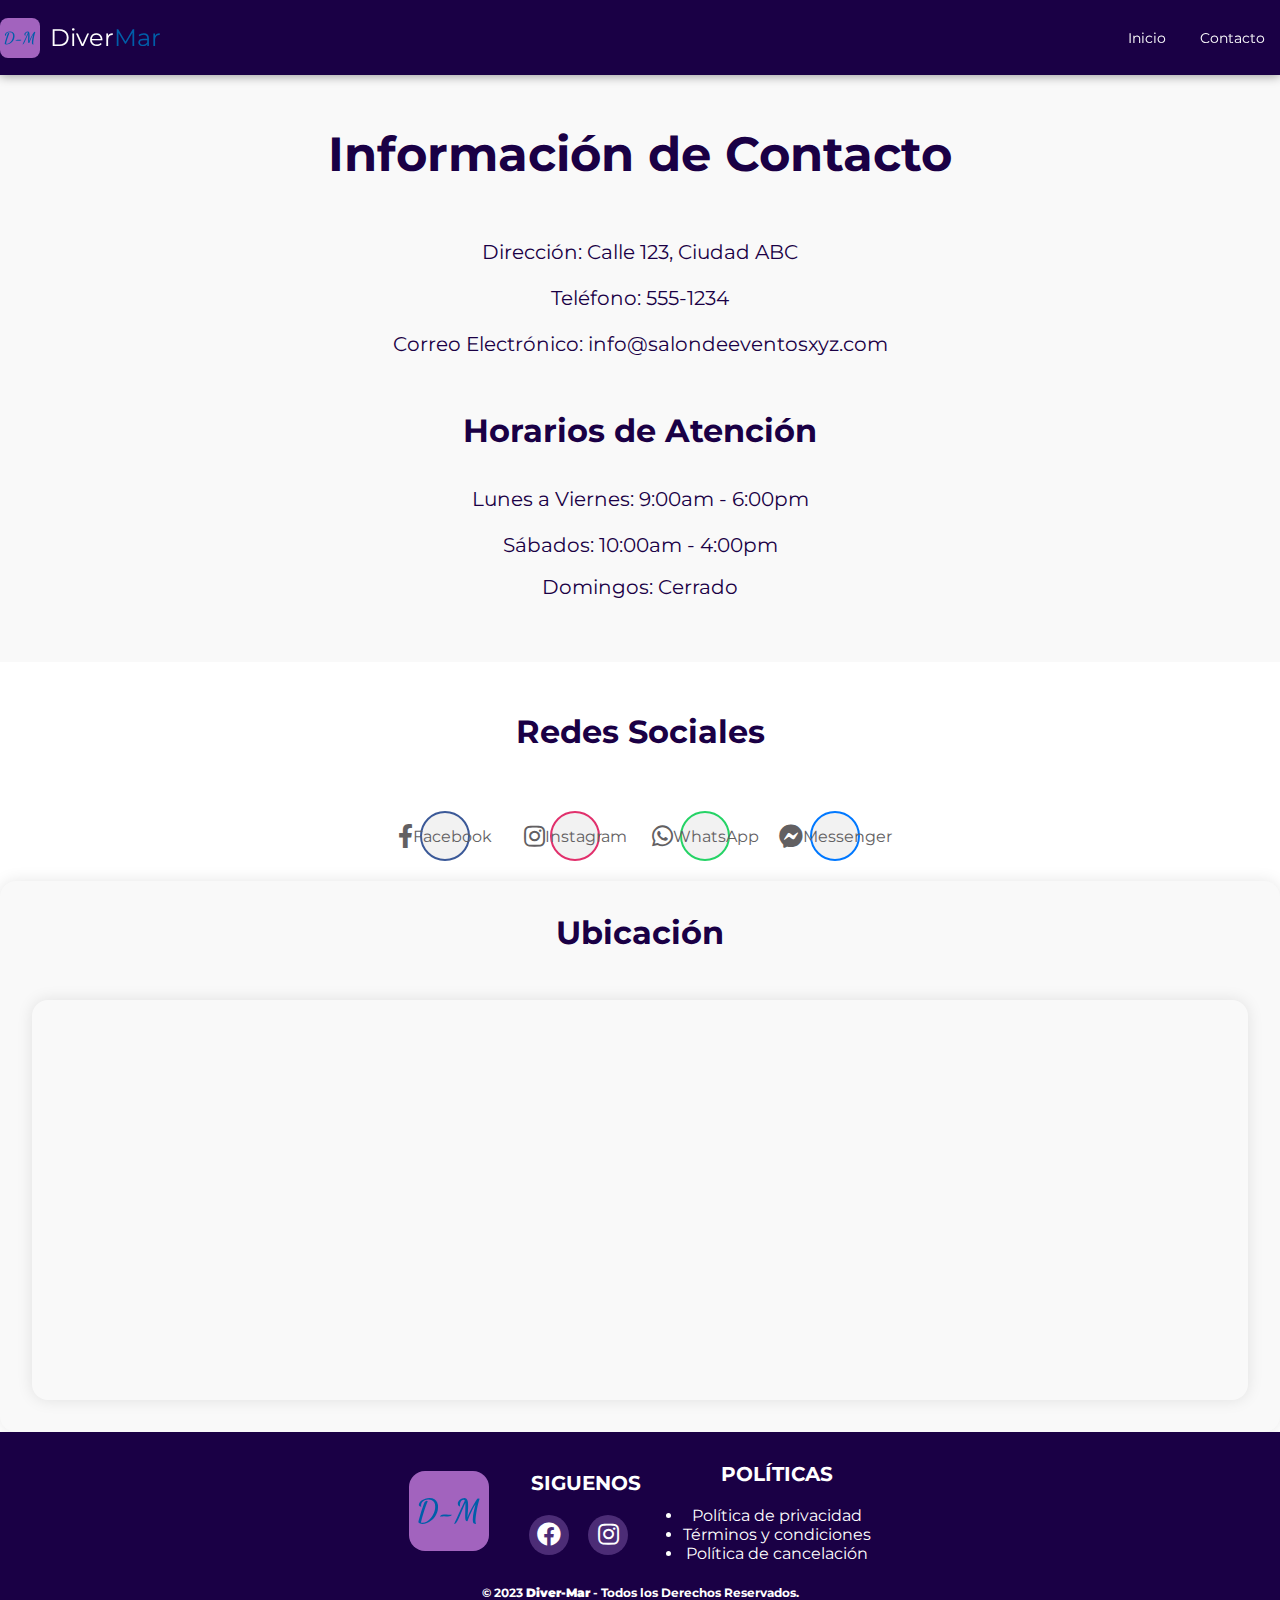
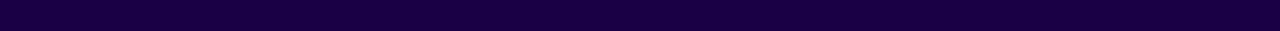
<file: contacto.html>
<!DOCTYPE html>
<html lang="es">
  <head>
    <meta charset="UTF-8" />
    <meta http-equiv="X-UA-Compatible" content="IE=edge" />
    <meta name="viewport" content="width=device-width, initial-scale=1.0" />
    <title>Salón Eventos DiverMar</title>
    <link
      rel="stylesheet"
      href="https://cdnjs.cloudflare.com/ajax/libs/font-awesome/5.15.3/css/all.min.css"
    />
    <link rel="stylesheet" href="estiloscontacto.css" />
  </head>
  <body>
    <!--Cabecera-->
    <header class="header" id="header-section">
      <div class="container">
        <div class="logo" id="main-logo">
          <img src="DMfavicom.svg" alt="Logo de Diver-Mar" />
          <h1><span class="diver">Diver</span><span class="mar">Mar</span></h1>
        </div>
        <div class="boton" id="menu-button">
          <label for="btn-menu">Menú</label>
        </div>
        <input type="checkbox" id="btn-menu" />
        <nav class="menu" id="main-menu">
          <a href="index.html" class="menu-link">Inicio</a>
          <a href="#" class="menu-link">Contacto</a>
        </nav>
      </div>
    </header>

    <!--Seccion Contacto-->
    <section id="contacto" class="seccion-contacto">
      <h2 class="titulo-contacto">Información de Contacto</h2>
      <ul class="lista-contacto">
        <li>Dirección: Calle 123, Ciudad ABC</li>
        <li>Teléfono: 555-1234</li>
        <li>Correo Electrónico: info@salondeeventosxyz.com</li>
      </ul>
      <h3 class="titulo-horarios">Horarios de Atención</h3>
      <ul class="lista-horarios">
        <li>Lunes a Viernes: 9:00am - 6:00pm</li>
        <li>Sábados: 10:00am - 4:00pm</li>
        <li>Domingos: Cerrado</li>
      </ul>
    </section>

    <!-- Sección de Redes Sociales -->
    <section id="redes-sociales" class="seccion-redes">
      <h2 class="titulo-redes">Redes Sociales</h2>
      <ul class="lista-redes">
        <li id="facebook" class="red-facebook">
          <a href="https://www.facebook.com/salondeeventosxyz"
            ><i class="fab fa-facebook-f"></i> Facebook</a
          >
        </li>
        <li id="instagram" class="red-instagram">
          <a href="https://www.instagram.com/salondeeventosxyz"
            ><i class="fab fa-instagram"></i> Instagram</a
          >
        </li>
        <li id="whatsapp" class="red-whatsapp">
          <a href="https://wa.me/5551234"
            ><i class="fab fa-whatsapp"></i> WhatsApp</a
          >
        </li>
        <li id="messenger" class="red-messenger">
          <a href="https://m.me/salondeeventosxyz"
            ><i class="fab fa-facebook-messenger"></i> Messenger</a
          >
        </li>
      </ul>
    </section>

    <!-- Sección de Mapa de Google Maps -->
    <section id="ubicacion" class="mapa">
      <h2>Ubicación</h2>
      <iframe
        class="mapa-google"
        src="https://www.google.com/maps/embed?pb=!1m18!1m12!1m3!1d3750.356887977026!2d-99.13479048551126!3d19.433166886850127!2m3!1f0!2f0!3f0!3m2!1i1024!2i768!4f13.1!3m3!1m2!1s0x85d1ff1d6c2abf93%3A0xf94a29d3c3e93e8!2sSal%C3%B3n%20de%20Eventos%20XYZ!5e0!3m2!1sen!2smx!4v1653666478823!5m2!1sen!2smx"
        width="600"
        height="450"
        style="border: 0"
        allowfullscreen=""
        loading="lazy"
      ></iframe>
    </section>

    <!--Pie de Página-->
    <footer id="footer" class="pie-pagina">
      <div class="grupo-1">
        <div class="box">
          <figure>
            <a href="#">
              <img src="DMfavicom.svg" alt="Logo de Diver-Mar" />
            </a>
          </figure>
        </div>
        <div class="box">
          <h2>SIGUENOS</h2>
          <div class="red-social">
            <a href="#" title="Facebook"><i class="fab fa-facebook"></i></a>
            <a href="#" title="Instagram"><i class="fab fa-instagram"></i></a>
          </div>
        </div>
        <div class="box">
          <h2>POLÍTICAS</h2>
          <ul>
            <li>
              <a href="politicas.html#politica-privacidad"
                >Política de privacidad</a
              >
            </li>
            <li>
              <a href="politicas.html#terminos-condiciones"
                >Términos y condiciones</a
              >
            </li>
            <li>
              <a href="politicas.html#politica-cancelacion"
                >Política de cancelación</a
              >
            </li>
          </ul>
        </div>
      </div>
      <div class="grupo-2">
        <small
          >&copy; 2023 <b>Diver-Mar</b> - Todos los Derechos Reservados.</small
        >
      </div>
    </footer>
  </body>
</html>
</file>
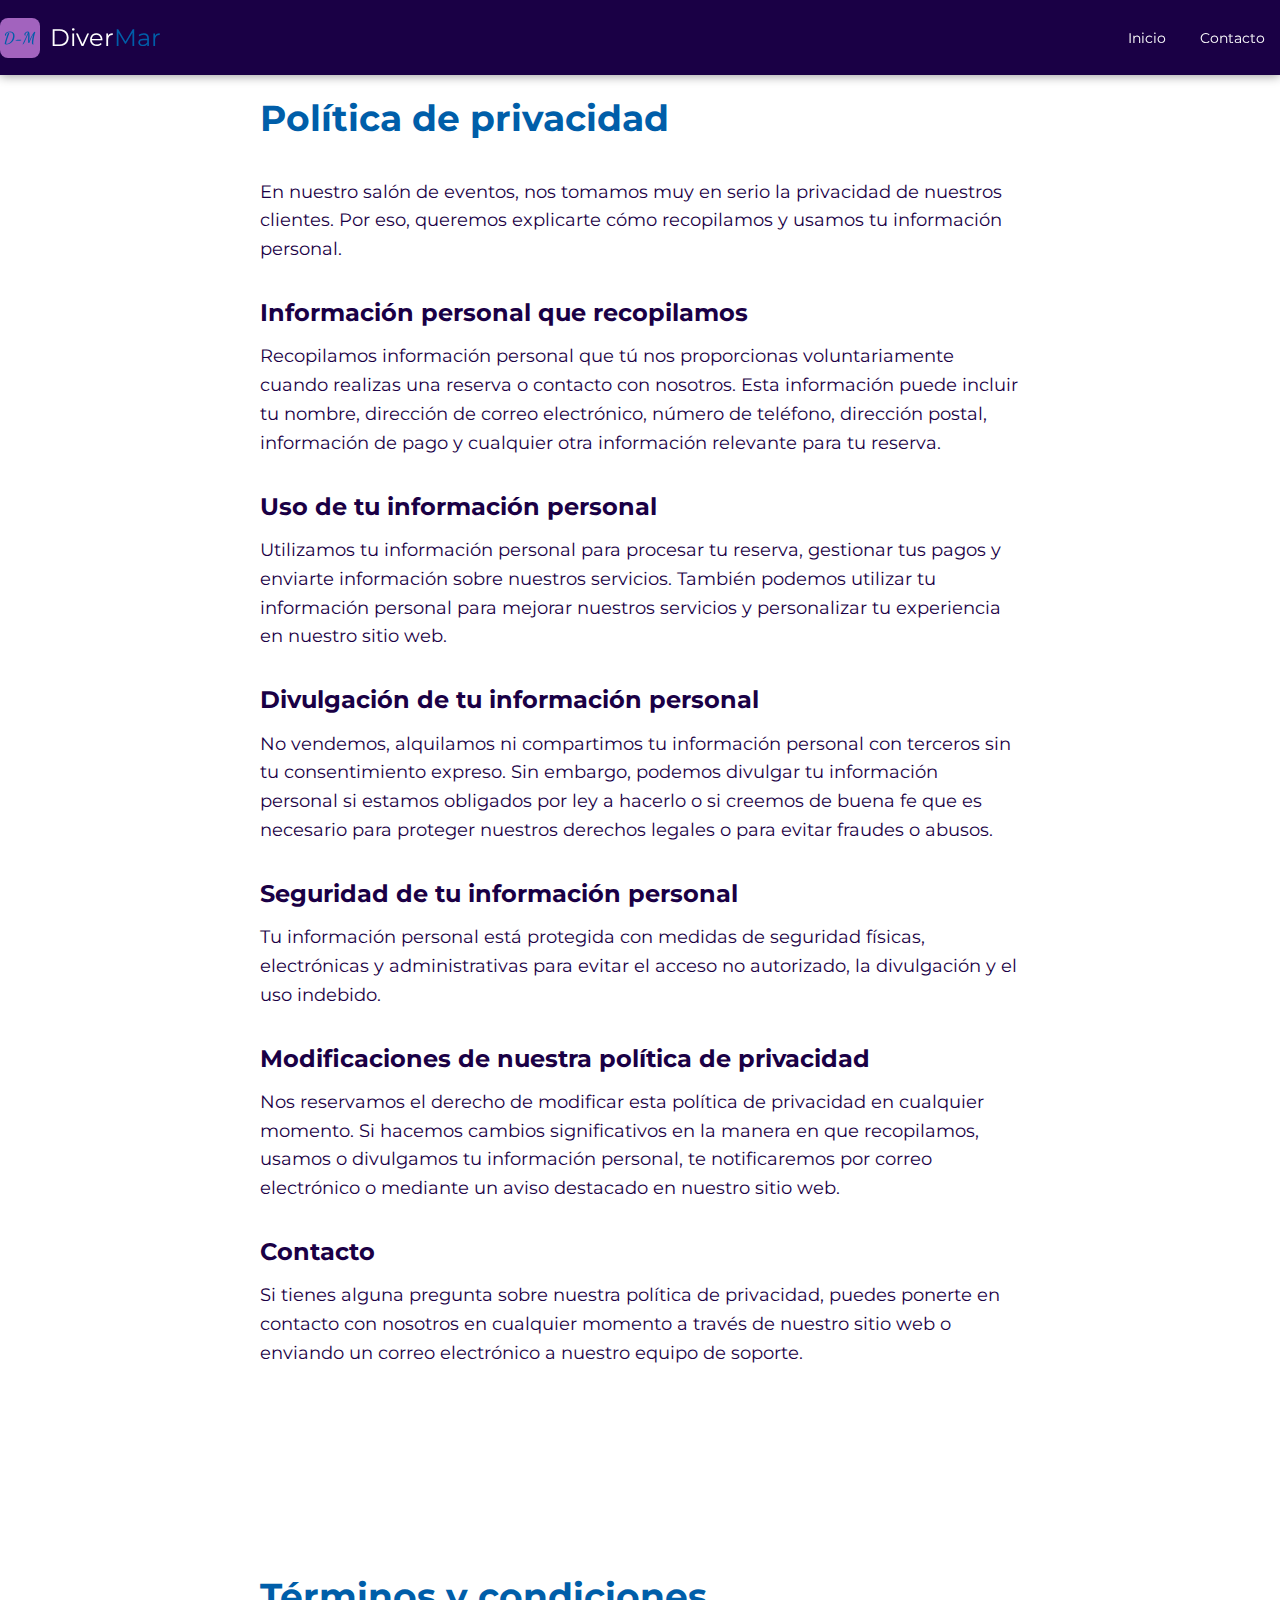
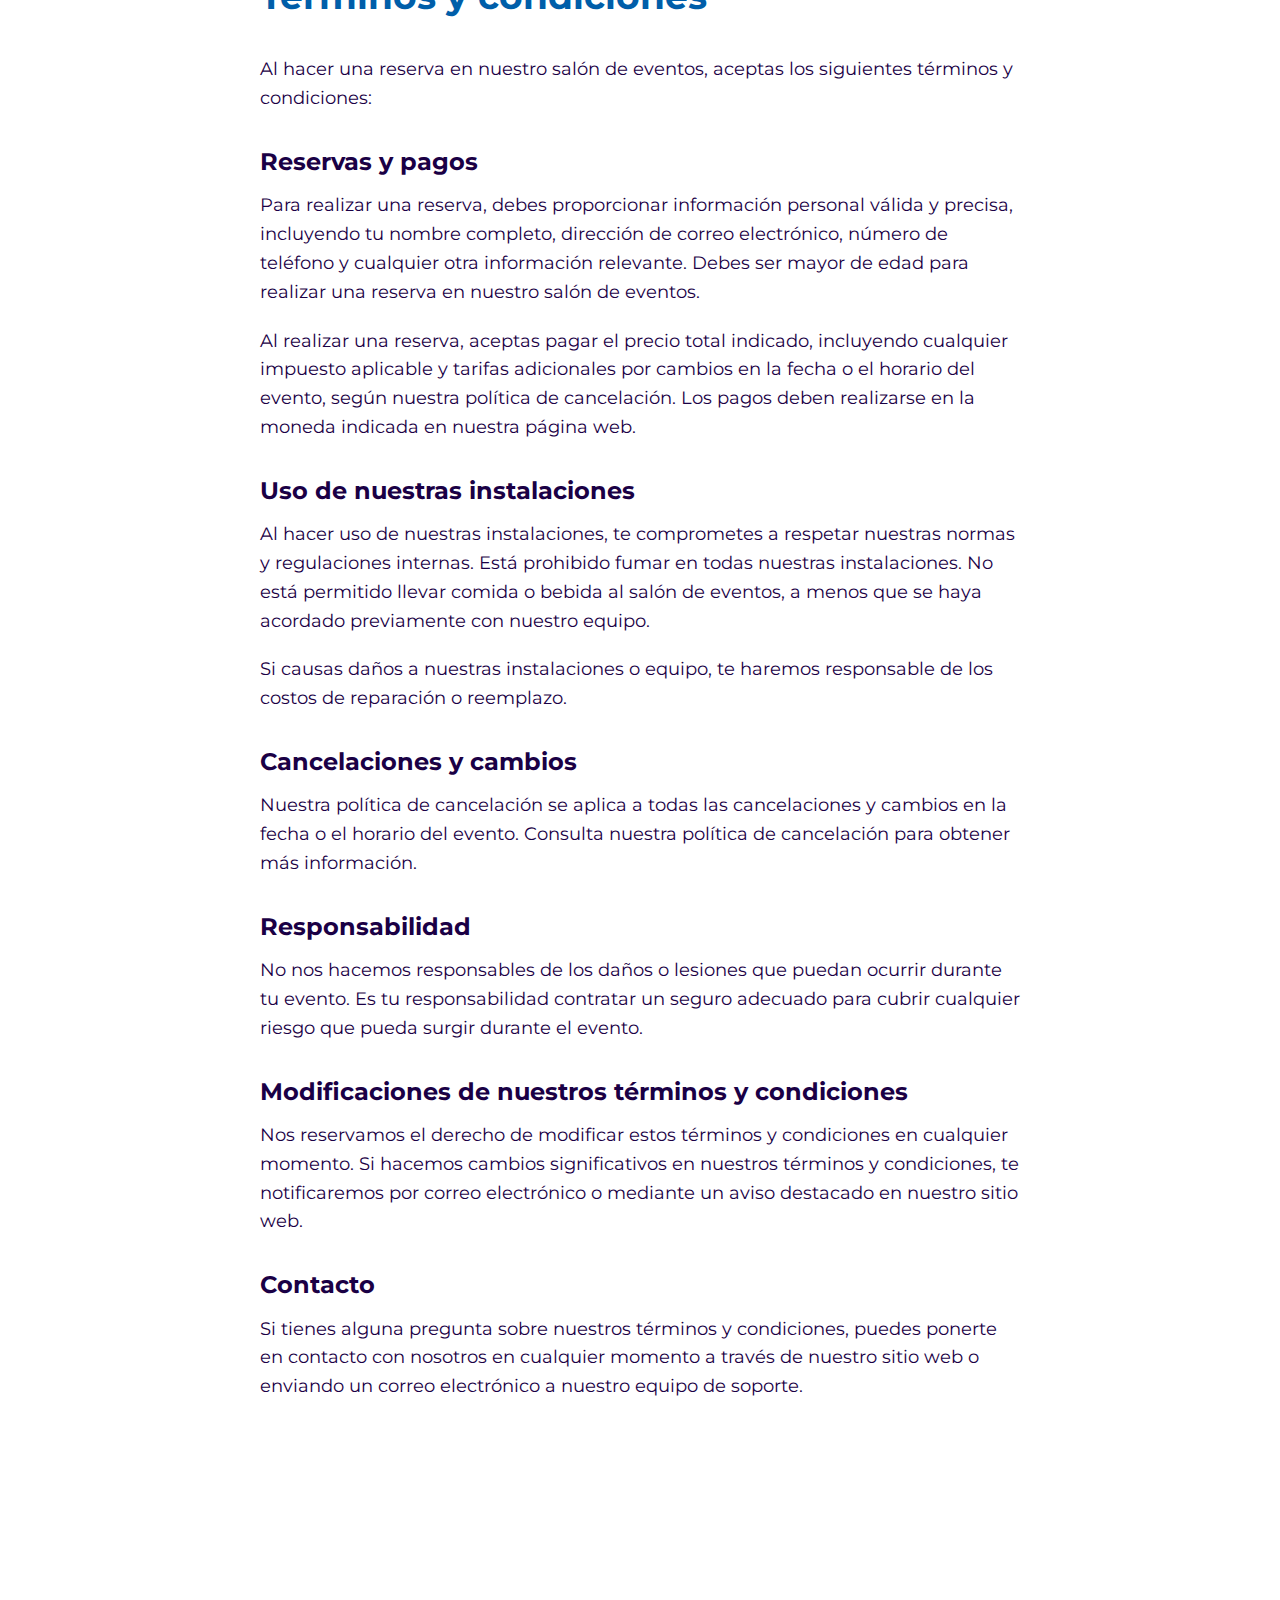
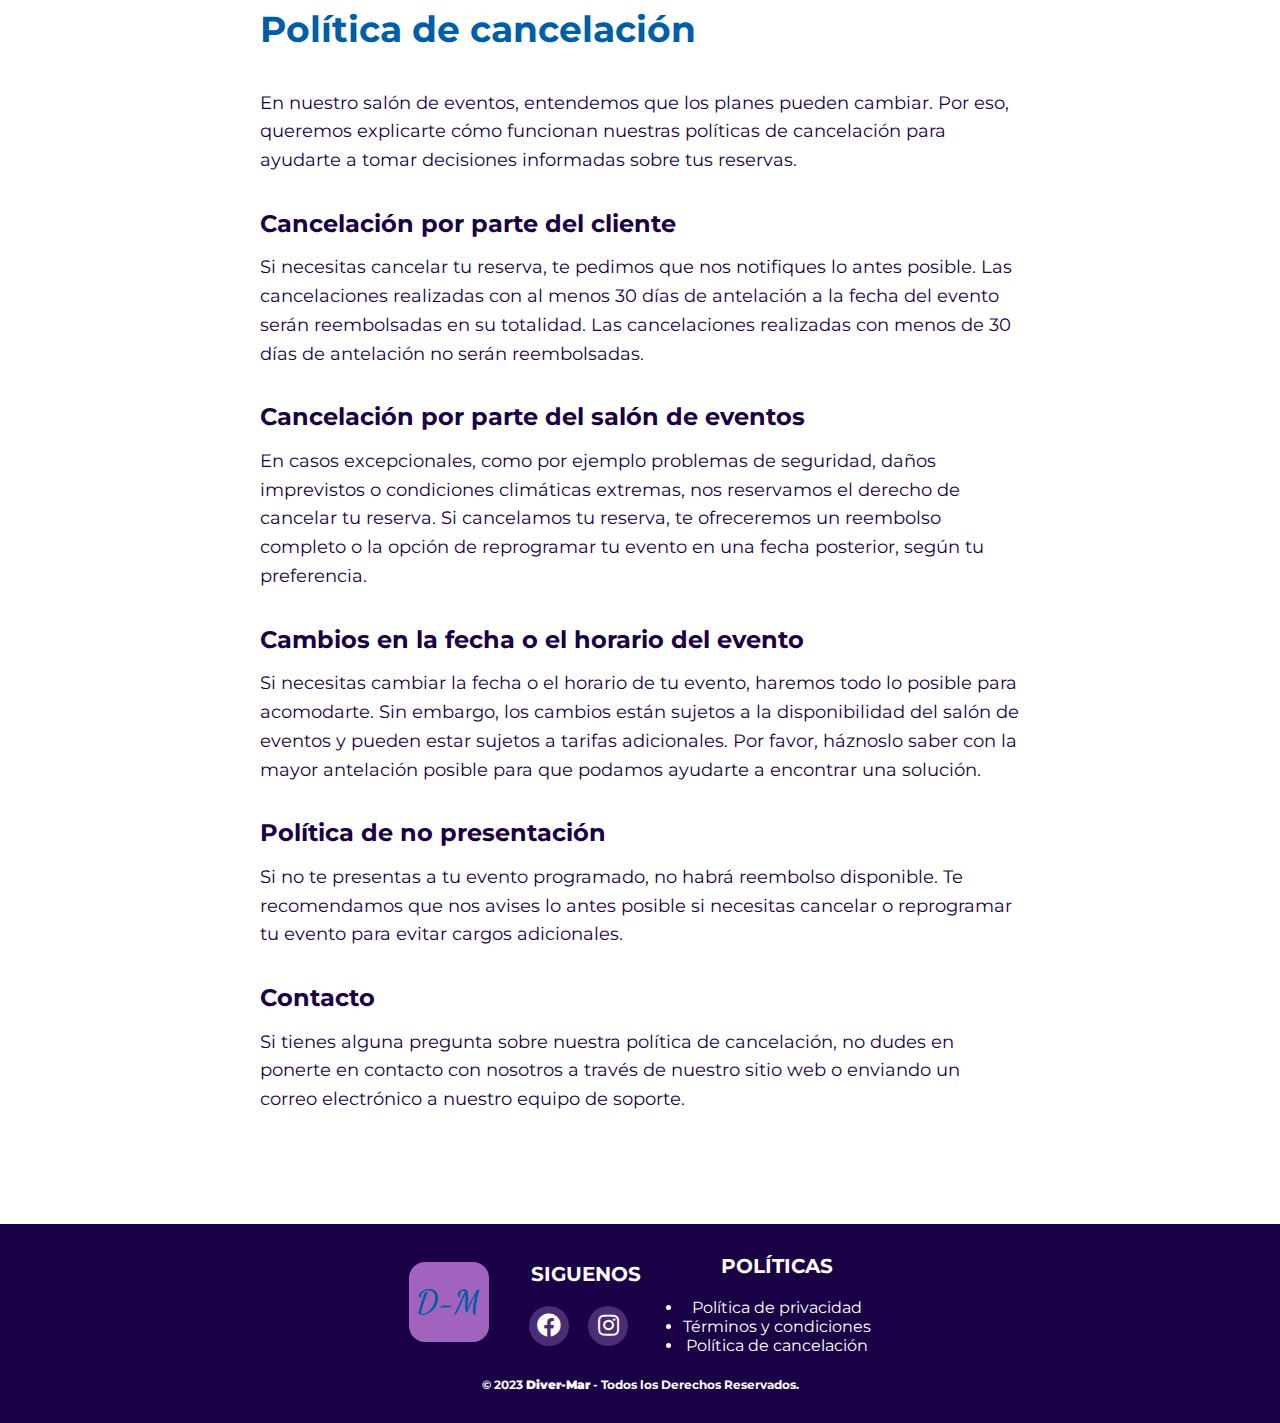
<file: politicas.html>
<!DOCTYPE html>
<html lang="es">
  <head>
    <meta charset="UTF-8" />
    <meta http-equiv="X-UA-Compatible" content="IE=edge" />
    <meta name="viewport" content="width=device-width, initial-scale=1.0" />
    <title>Salón Eventos DiverMar</title>
    <link
      rel="stylesheet"
      href="https://cdnjs.cloudflare.com/ajax/libs/font-awesome/5.15.3/css/all.min.css"
    />
    <link rel="stylesheet" href="estilospoliticas.css" />
  </head>
  <body>
    <!--Cabecera-->
    <header class="header" id="header-section">
      <div class="container">
        <div class="logo" id="main-logo">
          <img src="DMfavicom.svg" alt="Logo de Diver-Mar" />
          <h1><span class="diver">Diver</span><span class="mar">Mar</span></h1>
        </div>
        <div class="boton" id="menu-button">
          <label for="btn-menu">Menú</label>
        </div>
        <input type="checkbox" id="btn-menu" />
        <nav class="menu" id="main-menu">
          <a href="index.html" class="menu-link">Inicio</a>
          <a href="contacto.html" class="menu-link">Contacto</a>
        </nav>
      </div>
    </header>

    <!--Politicas-->
    <div id="politicas" class="politica-privacidad">
      <h2>Política de privacidad</h2>
      <p>
        En nuestro salón de eventos, nos tomamos muy en serio la privacidad de
        nuestros clientes. Por eso, queremos explicarte cómo recopilamos y
        usamos tu información personal.
      </p>
      <h3>Información personal que recopilamos</h3>
      <p>
        Recopilamos información personal que tú nos proporcionas voluntariamente
        cuando realizas una reserva o contacto con nosotros. Esta información
        puede incluir tu nombre, dirección de correo electrónico, número de
        teléfono, dirección postal, información de pago y cualquier otra
        información relevante para tu reserva.
      </p>
      <h3>Uso de tu información personal</h3>
      <p>
        Utilizamos tu información personal para procesar tu reserva, gestionar
        tus pagos y enviarte información sobre nuestros servicios. También
        podemos utilizar tu información personal para mejorar nuestros servicios
        y personalizar tu experiencia en nuestro sitio web.
      </p>
      <h3>Divulgación de tu información personal</h3>
      <p>
        No vendemos, alquilamos ni compartimos tu información personal con
        terceros sin tu consentimiento expreso. Sin embargo, podemos divulgar tu
        información personal si estamos obligados por ley a hacerlo o si creemos
        de buena fe que es necesario para proteger nuestros derechos legales o
        para evitar fraudes o abusos.
      </p>
      <h3>Seguridad de tu información personal</h3>
      <p>
        Tu información personal está protegida con medidas de seguridad físicas,
        electrónicas y administrativas para evitar el acceso no autorizado, la
        divulgación y el uso indebido.
      </p>
      <h3>Modificaciones de nuestra política de privacidad</h3>
      <p>
        Nos reservamos el derecho de modificar esta política de privacidad en
        cualquier momento. Si hacemos cambios significativos en la manera en que
        recopilamos, usamos o divulgamos tu información personal, te
        notificaremos por correo electrónico o mediante un aviso destacado en
        nuestro sitio web.
      </p>
      <h3>Contacto</h3>
      <p>
        Si tienes alguna pregunta sobre nuestra política de privacidad, puedes
        ponerte en contacto con nosotros en cualquier momento a través de
        nuestro sitio web o enviando un correo electrónico a nuestro equipo de
        soporte.
      </p>
    </div>

    <div id="terminos" class="terminos-condiciones">
      <h2>Términos y condiciones</h2>
      <p>
        Al hacer una reserva en nuestro salón de eventos, aceptas los siguientes
        términos y condiciones:
      </p>
      <h3>Reservas y pagos</h3>
      <p>
        Para realizar una reserva, debes proporcionar información personal
        válida y precisa, incluyendo tu nombre completo, dirección de correo
        electrónico, número de teléfono y cualquier otra información relevante.
        Debes ser mayor de edad para realizar una reserva en nuestro salón de
        eventos.
      </p>
      <p>
        Al realizar una reserva, aceptas pagar el precio total indicado,
        incluyendo cualquier impuesto aplicable y tarifas adicionales por
        cambios en la fecha o el horario del evento, según nuestra política de
        cancelación. Los pagos deben realizarse en la moneda indicada en nuestra
        página web.
      </p>
      <h3>Uso de nuestras instalaciones</h3>
      <p>
        Al hacer uso de nuestras instalaciones, te comprometes a respetar
        nuestras normas y regulaciones internas. Está prohibido fumar en todas
        nuestras instalaciones. No está permitido llevar comida o bebida al
        salón de eventos, a menos que se haya acordado previamente con nuestro
        equipo.
      </p>
      <p>
        Si causas daños a nuestras instalaciones o equipo, te haremos
        responsable de los costos de reparación o reemplazo.
      </p>
      <h3>Cancelaciones y cambios</h3>
      <p>
        Nuestra política de cancelación se aplica a todas las cancelaciones y
        cambios en la fecha o el horario del evento. Consulta nuestra política
        de cancelación para obtener más información.
      </p>
      <h3>Responsabilidad</h3>
      <p>
        No nos hacemos responsables de los daños o lesiones que puedan ocurrir
        durante tu evento. Es tu responsabilidad contratar un seguro adecuado
        para cubrir cualquier riesgo que pueda surgir durante el evento.
      </p>
      <h3>Modificaciones de nuestros términos y condiciones</h3>
      <p>
        Nos reservamos el derecho de modificar estos términos y condiciones en
        cualquier momento. Si hacemos cambios significativos en nuestros
        términos y condiciones, te notificaremos por correo electrónico o
        mediante un aviso destacado en nuestro sitio web.
      </p>
      <h3>Contacto</h3>
      <p>
        Si tienes alguna pregunta sobre nuestros términos y condiciones, puedes
        ponerte en contacto con nosotros en cualquier momento a través de
        nuestro sitio web o enviando un correo electrónico a nuestro equipo de
        soporte.
      </p>
    </div>

    <div id="politicas-cancelacion" class="politicas-cancelacion">
      <h2>Política de cancelación</h2>
      <p>
        En nuestro salón de eventos, entendemos que los planes pueden cambiar.
        Por eso, queremos explicarte cómo funcionan nuestras políticas de
        cancelación para ayudarte a tomar decisiones informadas sobre tus
        reservas.
      </p>
      <h3>Cancelación por parte del cliente</h3>
      <p>
        Si necesitas cancelar tu reserva, te pedimos que nos notifiques lo antes
        posible. Las cancelaciones realizadas con al menos 30 días de antelación
        a la fecha del evento serán reembolsadas en su totalidad. Las
        cancelaciones realizadas con menos de 30 días de antelación no serán
        reembolsadas.
      </p>
      <h3>Cancelación por parte del salón de eventos</h3>
      <p>
        En casos excepcionales, como por ejemplo problemas de seguridad, daños
        imprevistos o condiciones climáticas extremas, nos reservamos el derecho
        de cancelar tu reserva. Si cancelamos tu reserva, te ofreceremos un
        reembolso completo o la opción de reprogramar tu evento en una fecha
        posterior, según tu preferencia.
      </p>
      <h3>Cambios en la fecha o el horario del evento</h3>
      <p>
        Si necesitas cambiar la fecha o el horario de tu evento, haremos todo lo
        posible para acomodarte. Sin embargo, los cambios están sujetos a la
        disponibilidad del salón de eventos y pueden estar sujetos a tarifas
        adicionales. Por favor, háznoslo saber con la mayor antelación posible
        para que podamos ayudarte a encontrar una solución.
      </p>
      <h3>Política de no presentación</h3>
      <p>
        Si no te presentas a tu evento programado, no habrá reembolso
        disponible. Te recomendamos que nos avises lo antes posible si necesitas
        cancelar o reprogramar tu evento para evitar cargos adicionales.
      </p>
      <h3>Contacto</h3>
      <p>
        Si tienes alguna pregunta sobre nuestra política de cancelación, no
        dudes en ponerte en contacto con nosotros a través de nuestro sitio web
        o enviando un correo electrónico a nuestro equipo de soporte.
      </p>
    </div>

    <!--Pie de Página-->
    <footer id="footer" class="pie-pagina">
      <div class="grupo-1">
        <div class="box">
          <figure>
            <a href="#">
              <img src="DMfavicom.svg" alt="Logo de Diver-Mar" />
            </a>
          </figure>
        </div>
        <div class="box">
          <h2>SIGUENOS</h2>
          <div class="red-social">
            <a href="#" title="Facebook"><i class="fab fa-facebook"></i></a>
            <a href="#" title="Instagram"><i class="fab fa-instagram"></i></a>
          </div>
        </div>
        <div class="box">
          <h2>POLÍTICAS</h2>
          <ul>
            <li>
              <a href="#politica-privacidad"
                >Política de privacidad</a
              >
            </li>
            <li>
              <a href="#terminos-condiciones"
                >Términos y condiciones</a
              >
            </li>
            <li>
              <a href="#politicas-cancelacion"
                >Política de cancelación</a
              >
            </li>
          </ul>
        </div>
      </div>
      <div class="grupo-2">
        <small
          >&copy; 2023 <b>Diver-Mar</b> - Todos los Derechos Reservados.</small
        >
      </div>
    </footer>
  </body>
</html>
</file>
<file: estiloscontacto.css>
/* Definición de fuentes e inicialización de estilos */
@import url('https://fonts.googleapis.com/css?family=Montserrat&display=swap');

* {
  margin: 0;
  padding: 0;
  box-sizing: border-box;
  font-family: 'Montserrat', sans-serif;
}

/* Estilos para el encabezado */
.header {
  width: 100%;
  height: 75px;
  background-color: #1a0045;
  position: fixed;
  z-index: 10;
  top: 0;
  left: 0;
  box-shadow: 0 1px 10px rgba(0, 0, 0, 0.4);
}

.header-container {
  width: 90%;
  max-width: 1200px;
  margin: 0 auto;
}

.logo {
  float: left;
  line-height: 75px;
  display: flex;
  align-items: center;
}

.logo h1 {
  color: #fff;
  font-weight: 400;
  font-size: 24px;
  cursor: default;
  margin-left: 10px;
}

.logo img {
  width: 40px;
  height: 40px;
}

/* Colores de los títulos */
.diver {
  color: #fff;
}

.mar {
  color: #005ea9;
}

.menu {
  float: right;
  line-height: 75px;
}

.menu-link {
  color: #fff;
  text-decoration: none;
  display: inline-block;
  padding: 10px 15px;
  line-height: normal;
  font-size: 14px;
  transition: all 500ms ease;
  border-bottom: 4px solid transparent;
}

.menu-link:hover {
  color: #005ea9;
  border-bottom: 2px solid #005ea9;
}

/* Estilos para el botón de menú */
#btn-menu {
  display: none;
}

.boton {
  float: right;
  display: none;
  color: #fff;
  background-color: #4c2c76;
  padding: 0;
  font-size: 14px;
  border-radius: 3px;
  cursor: pointer;
}

/* Código para dispositivos móviles */
@media only screen and (max-width: 768px) {
  .header {
    height: 60px;
  }

  .logo,
  .boton {
    line-height: 60px;
  }

  .logo h1 {
    font-size: 18px;
  }

  .menu {
    position: absolute;
    background-color: #4c2c76;
    width: 100%;
    height: 100vh;
    top: 60px;
    left: 0;
    transition: all 500ms ease;
    transform: translateX(-100%);
  }

  #btn-menu:checked ~ .menu {
    transform: translateX(0%);
  }

  .menu-link {
    display: block;
    margin-top: 10px;
  }

  .boton {
    display: block;
  }
}

/* Estilos para la sección de contacto */
#contacto {
  margin-top: 75px;
  padding: 50px 0;
  background-color: #f9f9f9;
}

#contacto h2 {
  font-size: 48px;
  color: #1a0045;
  text-align: center;
  margin-bottom: 50px;
}

#contacto ul {
  list-style: none;
  text-align: center;
  margin-bottom: 30px;
}

#contacto ul li {
  font-size: 20px;
  line-height: 1.5;
  color: #1a0045;
  text-align: center;
  margin-bottom: 10px;
}

#contacto ul li:before {
  content: "\2022";
  color: #a263be;
  font-size: 24px;
  display: inline-block;
  width: 1em;
  margin-left: -1em;
  opacity: 0;
}

#contacto h3 {
  font-size: 32px;
  color: #1a0045;
  text-align: center;
  margin-top: 50px;
  margin-bottom: 30px;
}

#contacto ul:last-of-type {
  margin-bottom: 0;
}

#contacto ul:last-of-type li:last-of-type:before {
  display: none;
}

@media only screen and (max-width: 768px) {
  #contacto {
    margin-top: 60px;
    padding: 30px 0;
  }

  #contacto h2 {
    font-size: 40px;
    margin-bottom: 30px;
  }

  #contacto ul li {
    font-size: 16px;
    text-align: center;
    margin-bottom: 10px;
  }

  #contacto h3 {
    font-size: 28px;
    margin-top: 30px;
    margin-bottom: 20px;
  }
}

@media only screen and (max-width: 576px) {
  #contacto h2 {
    font-size: 32px;
  }

  #contacto ul li {
    font-size: 14px;
  }

  #contacto h3 {
    font-size: 24px;
  }
}

/* Sección de Redes Sociales */
#redes-sociales {
  margin-top: 50px;
}

#redes-sociales h2 {
  font-size: 2rem;
  color: #1a0045;
  text-align: center;
  margin-bottom: 50px;
}

#redes-sociales ul {
  list-style: none;
  display: flex;
  justify-content: center;
  align-items: center;
  margin: 20px;
  padding: 0;
}

#redes-sociales li {
  margin: 0 40px;
  display: flex;
  align-items: center;
  text-align: center;
}

#redes-sociales a {
  color: #626062;
  text-decoration: none;
  display: flex;
  align-items: center;
  justify-content: center;
  transition: all 0.3s ease;
  border-radius: 50%;
  width: 50px;
  height: 50px;
  margin-top: 10px;
  display: flex;
  align-items: center;
  justify-content: center;
  background-color: #f2f2f2;
  border: 2px solid #ccc;
}

#redes-sociales a:hover {
  transform: translateY(-5px);
  box-shadow: 0 10px 20px rgba(0, 0, 0, 0.3);
}

#redes-sociales a i {
  font-size: 1.5rem;
}

#facebook a {
  border-color: #3b5998;
}

#instagram a {
  border-color: #e1306c;
}

#whatsapp a {
  border-color: #25d366;
}

#messenger a {
  border-color: #0078ff;
}

/* Estilos de color para enlaces de redes sociales */
#facebook a:hover {
  background-color: #3b5998;
  color: #000;
}

#instagram a:hover {
  background-color: #e1306c;
  color: #000;
}

#whatsapp a:hover {
  background-color: #25d366;
  color: #000;
}

#messenger a:hover {
  background-color: #0078ff;
  color: #000;
}

@media only screen and (max-width: 768px) {
  #redes-sociales ul {
    flex-wrap: wrap;
  }

  #redes-sociales li {
    margin: 20px 10px;
  }
}

/* Sección de Mapa de Google Maps */
#ubicacion {
  background-color: #f9f9f9;
  padding: 2rem;
  border-radius: 1rem;
  box-shadow: 0 0 1rem rgba(0, 0, 0, 0.1);
  display: flex;
  flex-direction: column;
  align-items: center;
}

#ubicacion h2 {
  color: #1a0045;
  margin-bottom: 1.5rem;
  font-size: 2rem;
  text-align: center;
}

#ubicacion iframe {
  border: 0;
  width: 100%;
  height: 400px;
  border-radius: 1rem;
  box-shadow: 0 0 1rem rgba(0, 0, 0, 0.1);
  margin-top: 1.5rem;
}

/* Pie de Página */
.pie-pagina {
  background-color: #1a0045;
  display: flex;
  flex-wrap: wrap;
  justify-content: center;
  align-items: center;
  padding: 30px;
  color: #fff;
  text-align: center;
}

.pie-pagina a {
  color: #ffffff;
  text-decoration: none;
}

.pie-pagina a:hover {
  color: #005ea9;
}

.pie-pagina .grupo-1 {
  display: flex;
  flex-wrap: wrap;
  justify-content: center;
  align-items: center;
}

.pie-pagina .grupo-1 .box {
  margin: 0 20px;
}

.pie-pagina .grupo-1 figure img {
  width: 80px;
  height: 80px;
}

.pie-pagina h2 {
  font-size: 20px;
  margin-bottom: 20px;
  color: #fff;
}

.pie-pagina .red-social a {
  display: inline-block;
  margin-right: 15px;
  color: #fff;
  font-size: 24px;
  width: 40px;
  height: 40px;
  text-align: center;
  line-height: 40px;
  border-radius: 50%;
  background-color: #4c2c76;
  transition: background-color 0.3s ease;
  position: relative;
}

.pie-pagina .red-social a:hover {
  background-color: #005ea9;
}

.pie-pagina .red-social a:hover::after {
  content: attr(title);
  position: absolute;
  top: 100%;
  left: 50%;
  transform: translateX(-50%);
  padding: 10px;
  border-radius: 5px;
  font-size: 14px;
  font-weight: bold;
  background-color: rgba(0, 0, 0, 0.8);
  color: #fff;
}

.pie-pagina .grupo-2 {
  text-align: center;
  font-size: 14px;
  margin-top: 20px;
  width: 100%;
}

.pie-pagina .grupo-2 small {
  font-weight: 700;
}

/* Media queries */
@media screen and (max-width: 768px) {
  .pie-pagina {
    flex-direction: column;
    text-align: center;
    padding: 15px;
  }

  .pie-pagina .grupo-1 {
    justify-content: center;
    margin-bottom: 10px;
  }

  .pie-pagina .grupo-1 .box {
    margin: 0 10px;
  }

  .pie-pagina .red-social a {
    margin-right: 10px;
  }

  .pie-pagina .grupo-2 {
    text-align: center;
    margin-top: 10px;
  }
}
</file>
<file: estilospoliticas.css>
/* Definición de fuentes e inicialización de estilos */
@import url("https://fonts.googleapis.com/css?family=Montserrat&display=swap");

* {
  margin: 0;
  padding: 0;
  box-sizing: border-box;
  font-family: "Montserrat", sans-serif;
}

/* Estilos para el encabezado */
.header {
  width: 100%;
  height: 75px;
  background-color: #1a0045;
  position: fixed;
  z-index: 10;
  top: 0;
  left: 0;
  box-shadow: 0 1px 10px rgba(0, 0, 0, 0.4);
}

.header-container {
  width: 90%;
  max-width: 1200px;
  margin: 0 auto;
}

.logo {
  float: left;
  line-height: 75px;
  display: flex;
  align-items: center;
}

.logo h1 {
  color: #fff;
  font-weight: 400;
  font-size: 24px;
  cursor: default;
  margin-left: 10px;
}

.logo img {
  width: 40px;
  height: 40px;
}

/* Colores de los títulos */
.diver {
  color: #fff;
}

.mar {
  color: #005ea9;
}

.menu {
  float: right;
  line-height: 75px;
}

.menu-link {
  color: #fff;
  text-decoration: none;
  display: inline-block;
  padding: 10px 15px;
  line-height: normal;
  font-size: 14px;
  transition: all 500ms ease;
  border-bottom: 4px solid transparent;
}

.menu-link:hover {
  color: #005ea9;
  border-bottom: 2px solid #005ea9;
}

/* Estilos para el botón de menú */
#btn-menu {
  display: none;
}

.boton {
  float: right;
  display: none;
  color: #fff;
  background-color: #4c2c76;
  padding: 0;
  font-size: 14px;
  border-radius: 3px;
  cursor: pointer;
}

/* Código para dispositivos móviles */
@media only screen and (max-width: 768px) {
  .header {
    height: 60px;
  }

  .logo,
  .boton {
    line-height: 60px;
  }

  .logo h1 {
    font-size: 18px;
  }

  .menu {
    position: absolute;
    background-color: #4c2c76;
    width: 100%;
    height: 100vh;
    top: 60px;
    left: 0;
    transition: all 500ms ease;
    transform: translateX(-100%);
  }

  #btn-menu:checked ~ .menu {
    transform: translateX(0%);
  }

  .menu-link {
    display: block;
    margin-top: 10px;
  }

  .boton {
    display: block;
  }
}

/* Estilos para las secciones de políticas */

.politica-privacidad,
.terminos-condiciones,
.politicas-cancelacion {
  max-width: 800px;
  margin: 0 auto;
  padding: 90px 20px;
  font-size: 18px;
  line-height: 1.6;
  color: #1a0045;
}

.politica-privacidad h2,
.terminos-condiciones h2,
.politicas-cancelacion h2 {
  font-size: 36px;
  margin-bottom: 30px;
  color: #1a0045;
}

.politica-privacidad h3,
.terminos-condiciones h3,
.politicas-cancelacion h3 {
  font-size: 24px;
  margin-top: 30px;
  margin-bottom: 10px;
  color: #1a0045;
}

.politica-privacidad p,
.terminos-condiciones p,
.politicas-cancelacion p {
  margin-bottom: 20px;
}

.politica-privacidad ul,
.terminos-condiciones ul,
.politicas-cancelacion ul {
  margin-bottom: 20px;
  padding-left: 20px;
}

.politica-privacidad li,
.terminos-condiciones li,
.politicas-cancelacion li {
  margin-bottom: 10px;
}

.politica-privacidad a,
.terminos-condiciones a,
.politicas-cancelacion a {
  color: #005ea9;
  text-decoration: none;
  font-weight: bold;
}

.politica-privacidad a:hover,
.terminos-condiciones a:hover,
.politicas-cancelacion a:hover {
  text-decoration: underline;
}

/* Estilos específicos para la sección de Política de privacidad */

.politica-privacidad {
  background-color: #fff;
}

.politica-privacidad h2 {
  color: #005ea9;
}

.politica-privacidad h3 {
  color: #1a0045;
}

/* Estilos específicos para la sección de Términos y condiciones */

.terminos-condiciones {
  background-color: #fff;
}

.terminos-condiciones h2 {
  color: #005ea9;
}

.terminos-condiciones h3 {
  color: #1a0045;
}

/* Estilos específicos para la sección de Políticas de cancelación */

.politicas-cancelacion {
  background-color: #fff;
}

.politicas-cancelacion h2 {
  color: #005ea9;
}

.politicas-cancelacion h3 {
  color: #1a0045;
}

/* Pie de Página */
.pie-pagina {
  background-color: #1a0045;
  display: flex;
  flex-wrap: wrap;
  justify-content: center;
  align-items: center;
  padding: 30px;
  color: #fff;
  text-align: center;
}

.pie-pagina a {
  color: #ffffff;
  text-decoration: none;
}

.pie-pagina a:hover {
  color: #005ea9;
}

.pie-pagina .grupo-1 {
  display: flex;
  flex-wrap: wrap;
  justify-content: center;
  align-items: center;
}

.pie-pagina .grupo-1 .box {
  margin: 0 20px;
}

.pie-pagina .grupo-1 figure img {
  width: 80px;
  height: 80px;
}

.pie-pagina h2 {
  font-size: 20px;
  margin-bottom: 20px;
  color: #fff;
}

.pie-pagina .red-social a {
  display: inline-block;
  margin-right: 15px;
  color: #fff;
  font-size: 24px;
  width: 40px;
  height: 40px;
  text-align: center;
  line-height: 40px;
  border-radius: 50%;
  background-color: #4c2c76;
  transition: background-color 0.3s ease;
  position: relative;
}

.pie-pagina .red-social a:hover {
  background-color: #005ea9;
}

.pie-pagina .red-social a:hover::after {
  content: attr(title);
  position: absolute;
  top: 100%;
  left: 50%;
  transform: translateX(-50%);
  padding: 10px;
  border-radius: 5px;
  font-size: 14px;
  font-weight: bold;
  background-color: rgba(0, 0, 0, 0.8);
  color: #fff;
}

.pie-pagina .grupo-2 {
  text-align: center;
  font-size: 14px;
  margin-top: 20px;
  width: 100%;
}

.pie-pagina .grupo-2 small {
  font-weight: 700;
}

/* Media queries */
@media screen and (max-width: 768px) {
  .pie-pagina {
    flex-direction: column;
    text-align: center;
    padding: 15px;
  }

  .pie-pagina .grupo-1 {
    justify-content: center;
    margin-bottom: 10px;
  }

  .pie-pagina .grupo-1 .box {
    margin: 0 10px;
  }

  .pie-pagina .red-social a {
    margin-right: 10px;
  }

  .pie-pagina .grupo-2 {
    text-align: center;
    margin-top: 10px;
  }
}
</file>
